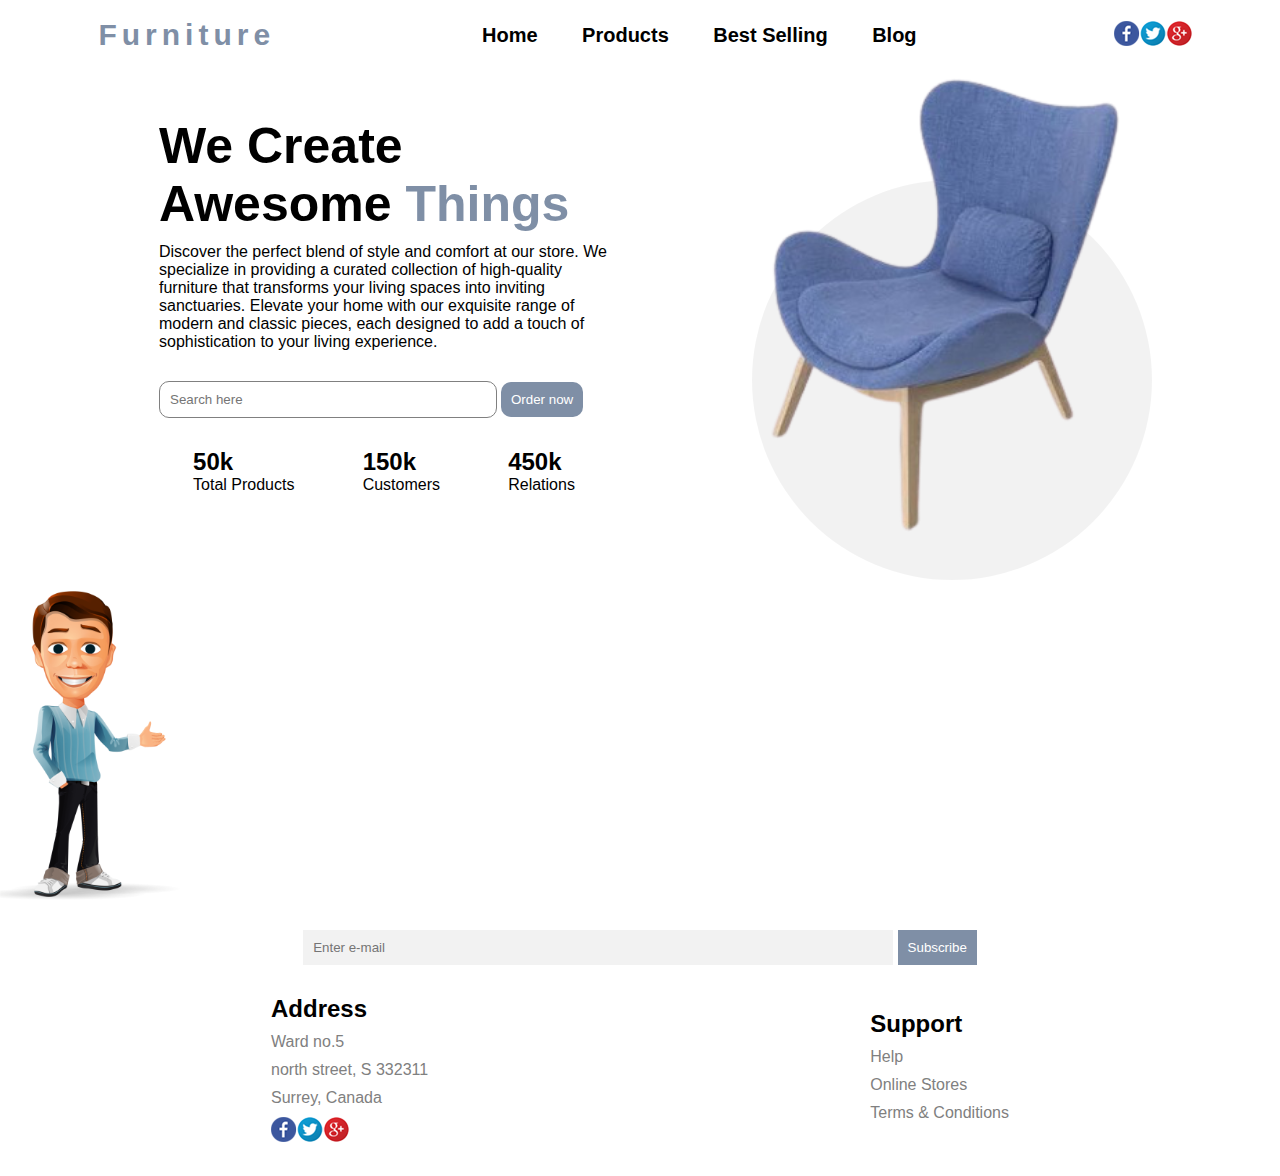
<file: Responsive-website/index.html>
<!DOCTYPE html>
<html>
  <head>
    <meta charset="UTF-8" />
    <meta name="viewport" content="width=device-width, initial-scale=1.0" />
    <title>Complete Responsive Website Using HTML5 & CSS3</title>
    <link rel="stylesheet" type="text/css" href="style.css" />
  </head>
  <body>
    <header>
      <nav>
        <div class="logo">Furniture</div>
        <div class="menu">
          <a href="#">Home</a>
          <a href="Products.html">Products</a>
          <a href="BestSelling.html">Best Selling</a>
          <a href="Blog.html">Blog</a>
        </div>
        <div class="icon">
          <img src="images/icon.png" />
        </div>
      </nav>

      <div class="circle"></div>

      <div class="container">
        <div class="left">
          <h1>
            We Create <br />
            Awesome<span> Things</span>
          </h1>
          <p class="p-header">
            Discover the perfect blend of style and comfort at our store. We
            specialize in providing a curated collection of high-quality
            furniture that transforms your living spaces into inviting
            sanctuaries. Elevate your home with our exquisite range of modern
            and classic pieces, each designed to add a touch of sophistication
            to your living experience.
          </p>
          <div class="btn">
            <input type="text" name="" placeholder="Search here" />
            <button>Order now</button>
          </div>
          <div class="counter">
            <div>
              <h2>50k</h2>
              <p>Total Products</p>
            </div>
            <div>
              <h2>150k</h2>
              <p>Customers</p>
            </div>
            <div>
              <h2>450k</h2>
              <p>Relations</p>
            </div>
            <img src="images/welcome.png" id="welcome" />
          </div>
        </div>

        <div class="right">
          <img src="images/img1.png" />
        </div>
      </div>
    </header>

    <section id="footer">
      <div class="subscribe">
        <input type="text" name="" placeholder="Enter e-mail" />
        <button>Subscribe</button>
      </div>

      <div class="footer-row">
        <div>
          <h2>Address</h2>
          <p>Ward no.5</p>
          <p>north street, S 332311</p>
          <p>Surrey, Canada</p>
          <img src="images/icon.png" />
        </div>

        <div>
          <h2>Support</h2>
          <p>Help</p>
          <p>Online Stores</p>
          <p>Terms & Conditions</p>
        </div>
      </div>
    </section>
  </body>
</html>
</file>
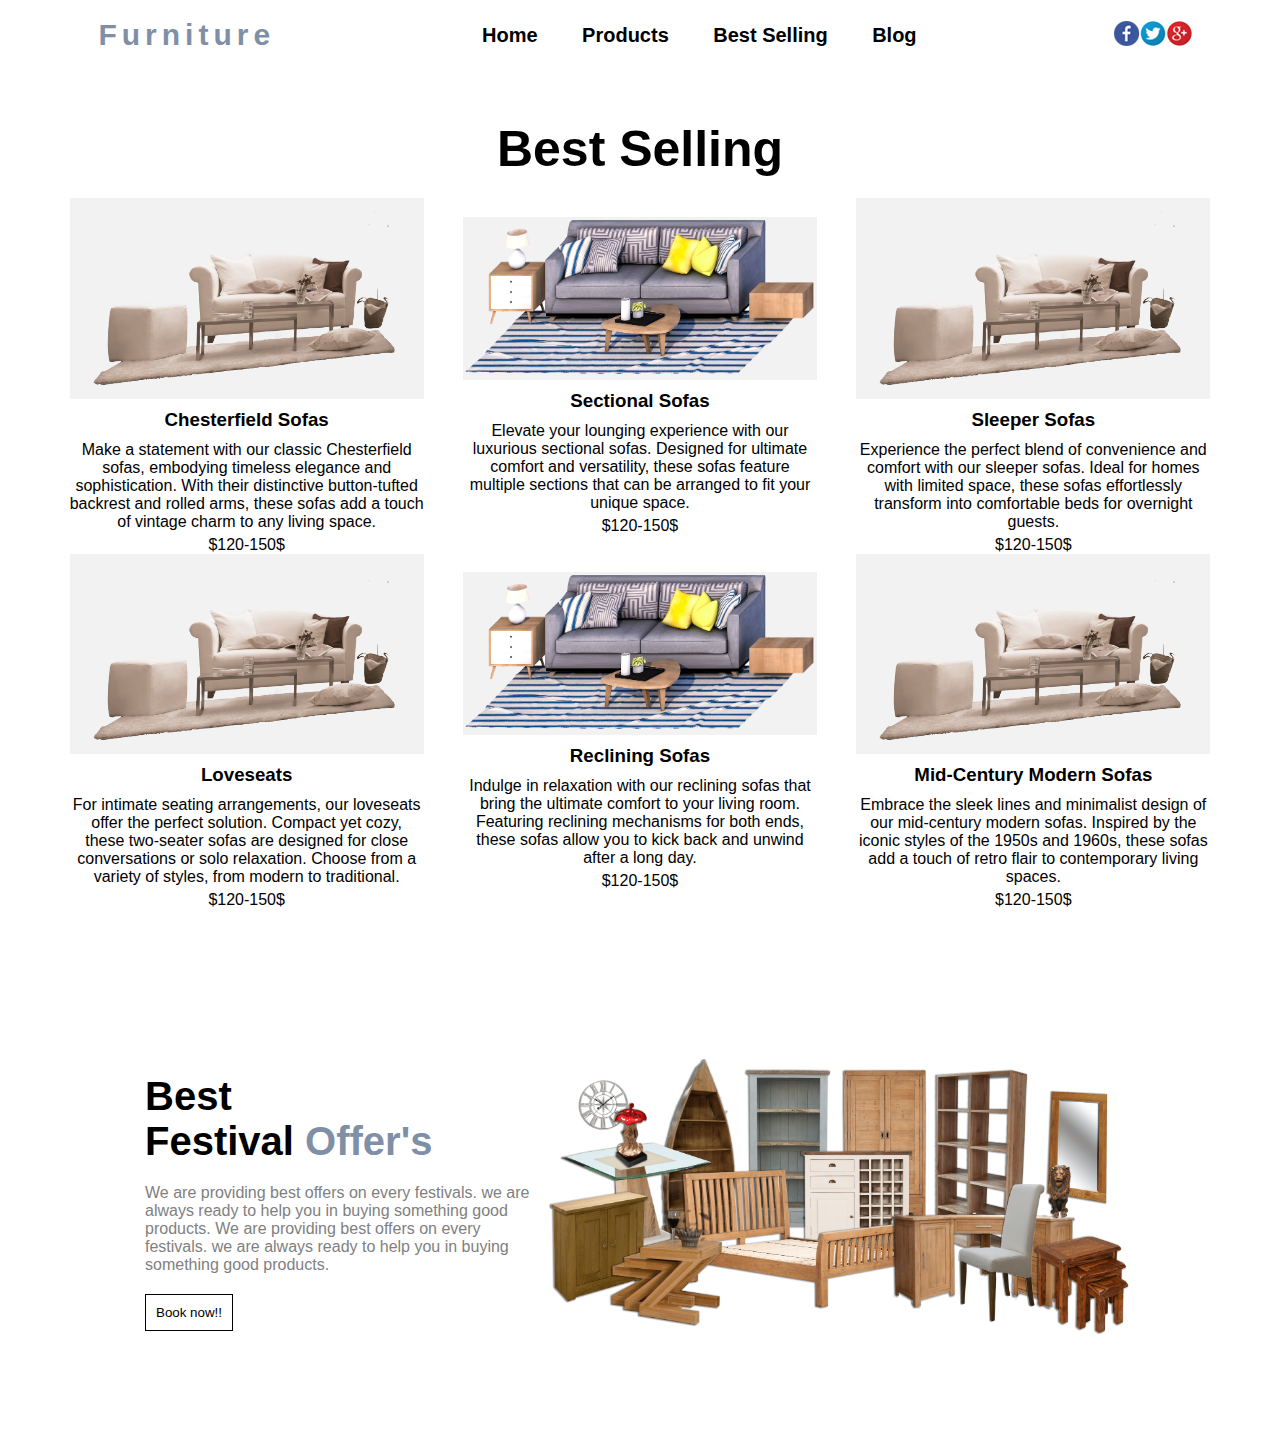
<file: Responsive-website/BestSelling.html>
<!DOCTYPE html>
<html lang="en">
  <head>
    <meta charset="UTF-8" />
    <meta name="viewport" content="width=device-width, initial-scale=1.0" />
    <link rel="stylesheet" type="text/css" href="style.css" />
    <title>Document</title>
  </head>
  <body>
    <nav>
      <div class="logo">Furniture</div>
      <div class="menu">
        <a href="index.html">Home</a>
        <a href="Products.html">Products</a>
        <a href="#">Best Selling</a>
        <a href="Blog.html">Blog</a>
      </div>
      <div class="icon">
        <img src="images/icon.png" />
      </div>
    </nav>

    <section id="selling">
      <h1>Best Selling</h1>
      <div class="selling-row">
        <div class="selling-box">
          <div>
            <img src="images/img5.png" />
          </div>
          <h3>Chesterfield Sofas</h3>
          <p>
            Make a statement with our classic Chesterfield sofas, embodying
            timeless elegance and sophistication. With their distinctive
            button-tufted backrest and rolled arms, these sofas add a touch of
            vintage charm to any living space.
          </p>
          <p style="padding-top: 5px">$120-150$</p>
        </div>
        <div class="selling-box">
          <div>
            <img src="images/img6.png" />
          </div>
          <h3>Sectional Sofas</h3>
          <p>
            Elevate your lounging experience with our luxurious sectional sofas.
            Designed for ultimate comfort and versatility, these sofas feature
            multiple sections that can be arranged to fit your unique space.
          </p>
          <p style="padding-top: 5px">$120-150$</p>
        </div>
        <div class="selling-box">
          <div>
            <img src="images/img5.png" />
          </div>
          <h3>Sleeper Sofas</h3>
          <p>
            Experience the perfect blend of convenience and comfort with our
            sleeper sofas. Ideal for homes with limited space, these sofas
            effortlessly transform into comfortable beds for overnight guests.
          </p>
          <p style="padding-top: 5px">$120-150$</p>
        </div>
        <div class="selling-box">
          <div>
            <img src="images/img5.png" />
          </div>
          <h3>Loveseats</h3>
          <p>
            For intimate seating arrangements, our loveseats offer the perfect
            solution. Compact yet cozy, these two-seater sofas are designed for
            close conversations or solo relaxation. Choose from a variety of
            styles, from modern to traditional.
          </p>
          <p style="padding-top: 5px">$120-150$</p>
        </div>
        <div class="selling-box">
          <div>
            <img src="images/img6.png" />
          </div>
          <h3>Reclining Sofas</h3>
          <p>
            Indulge in relaxation with our reclining sofas that bring the
            ultimate comfort to your living room. Featuring reclining mechanisms
            for both ends, these sofas allow you to kick back and unwind after a
            long day.
          </p>
          <p style="padding-top: 5px">$120-150$</p>
        </div>
        <div class="selling-box">
          <div>
            <img src="images/img5.png" />
          </div>
          <h3>Mid-Century Modern Sofas</h3>
          <p>
            Embrace the sleek lines and minimalist design of our mid-century
            modern sofas. Inspired by the iconic styles of the 1950s and 1960s,
            these sofas add a touch of retro flair to contemporary living
            spaces.
          </p>
          <p style="padding-top: 5px">$120-150$</p>
        </div>
      </div>
    </section>

    <section id="offer">
      <div class="offer-row">
        <div class="offer-left-col">
          <h1>
            Best <br />Festival<span style="color: #7f8fa6"> Offer's</span>
          </h1>
          <p>
            We are providing best offers on every festivals. we are always ready
            to help you in buying something good products. We are providing best
            offers on every festivals. we are always ready to help you in buying
            something good products.
          </p>
          <button class="c-btn">Book now!!</button>
        </div>
        <div class="offer-right-col">
          <img src="images/img7.png" />
        </div>
      </div>
    </section>
  </body>
</html>
</file>
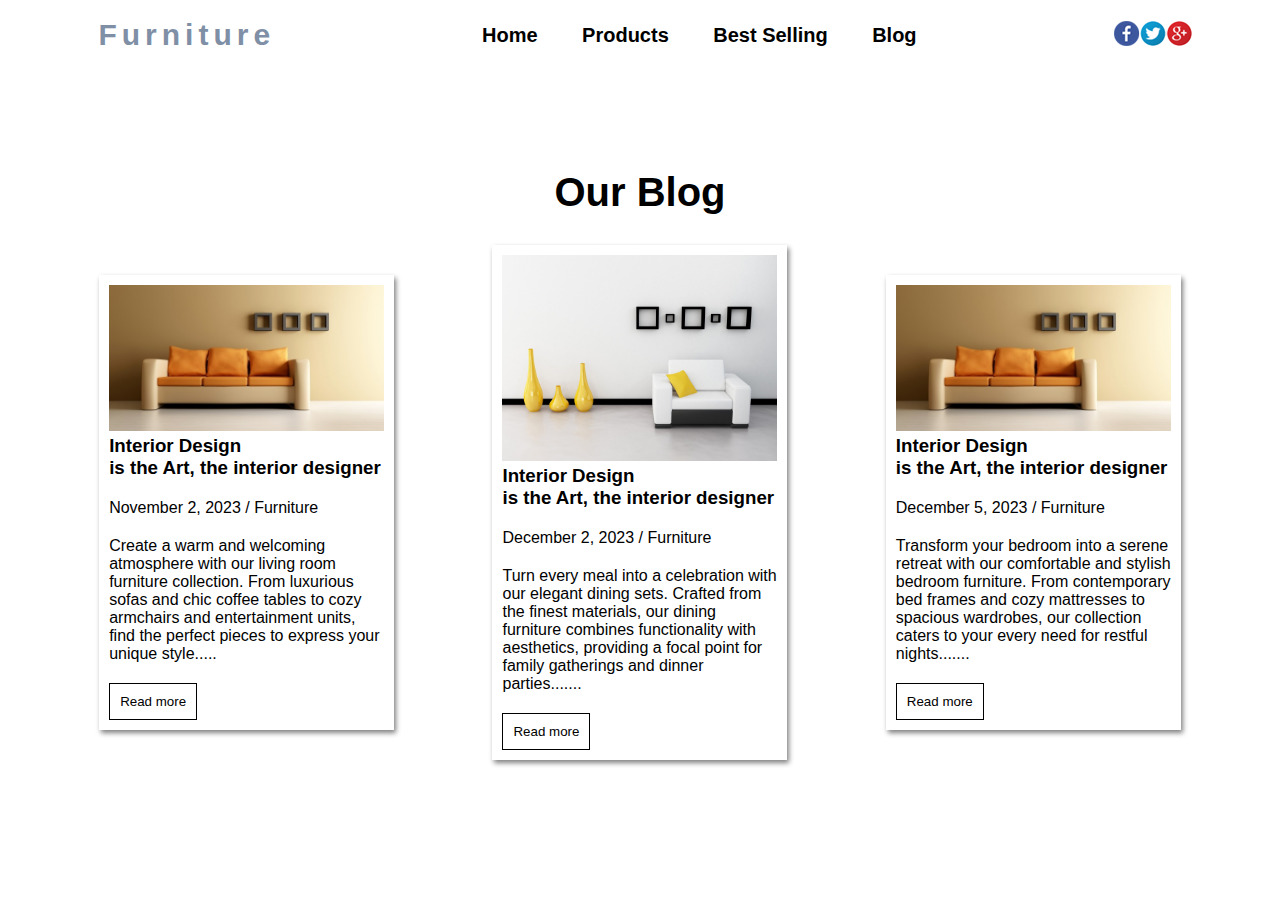
<file: Responsive-website/Blog.html>
<!DOCTYPE html>
<html lang="en">
  <head>
    <meta charset="UTF-8" />
    <meta name="viewport" content="width=device-width, initial-scale=1.0" />
    <link rel="stylesheet" type="text/css" href="style.css" />
    <title>Document</title>

    <style>
      .more-text {
        display: none;
      }
    </style>
  </head>
  <body>
    <nav>
      <div class="logo">Furniture</div>
      <div class="menu">
        <a href="index.html">Home</a>
        <a href="Products.html">Products</a>
        <a href="BestSelling.html">Best Selling</a>
        <a href="#">Blog</a>
      </div>
      <div class="icon">
        <img src="images/icon.png" />
      </div>
    </nav>

    <section id="blog">
      <h1>Our Blog</h1>
      <div class="blog-row">
        <div class="blog-box">
          <img src="images/img8.jpg" />

          <h3>Interior Design <br />is the Art, the interior designer</h3>
          <p>November 2, 2023 / Furniture</p>
          <p>
            Create a warm and welcoming atmosphere with our living room
            furniture collection. From luxurious sofas and chic coffee tables to
            cozy armchairs and entertainment units, find the perfect pieces to
            express your unique style.....
          </p>
          <div class="more-text" id="moreText1">
            <p>
              Elevate your workspace with our range of functional and stylish
              office furniture. Whether you're working from home or managing a
              professional office, our desks, chairs, and storage solutions
              combine form and function seamlessly.
            </p>
          </div>
          <button
            onclick="toggleText('moreText1')"
            data-target="moreText1"
            class="c-btn"
          >
            Read more
          </button>
        </div>

        <div class="blog-box">
          <img src="images/img9.jpg" />

          <h3>Interior Design <br />is the Art, the interior designer</h3>
          <p>December 2, 2023 / Furniture</p>
          <p>
            Turn every meal into a celebration with our elegant dining sets.
            Crafted from the finest materials, our dining furniture combines
            functionality with aesthetics, providing a focal point for family
            gatherings and dinner parties.......
          </p>
          <div class="more-text" id="moreText2">
            <p>
              Experience the beauty and comfort of our furniture in person by
              visiting our showroom. Our knowledgeable staff is ready to assist
              you in finding the perfect pieces for your home. Feel the
              textures, test the comfort, and envision the possibilities with
              us.
            </p>
          </div>
          <button
            onclick="toggleText('moreText2')"
            data-target="moreText2"
            class="c-btn"
          >
            Read more
          </button>
        </div>

        <div class="blog-box">
          <img src="images/img8.jpg" />

          <h3>Interior Design <br />is the Art, the interior designer</h3>
          <p>December 5, 2023 / Furniture</p>
          <p>
            Transform your bedroom into a serene retreat with our comfortable
            and stylish bedroom furniture. From contemporary bed frames and cozy
            mattresses to spacious wardrobes, our collection caters to your
            every need for restful nights.......
          </p>
          <div class="more-text" id="moreText3">
            <p>
              we prioritize quality craftsmanship. Each piece in our collection
              is carefully selected for its durability, comfort, and timeless
              design. We believe that furniture should not only complement your
              lifestyle but also stand the test of time.
            </p>
          </div>

          <button
            onclick="toggleText('moreText3')"
            data-target="moreText3"
            class="c-btn"
          >
            Read more
          </button>
        </div>
      </div>
    </section>

    <script>
      function toggleText(elementId) {
        var moreText = document.getElementById(elementId);
        var buttonText = document.querySelector(
          "button[data-target='" + elementId + "']"
        );

        if (moreText.style.display === "none") {
          moreText.style.display = "block";
          buttonText.textContent = "Read Less";
        } else {
          moreText.style.display = "none";
          buttonText.textContent = "Read More";
        }
      }
    </script>
  </body>
</html>
</file>
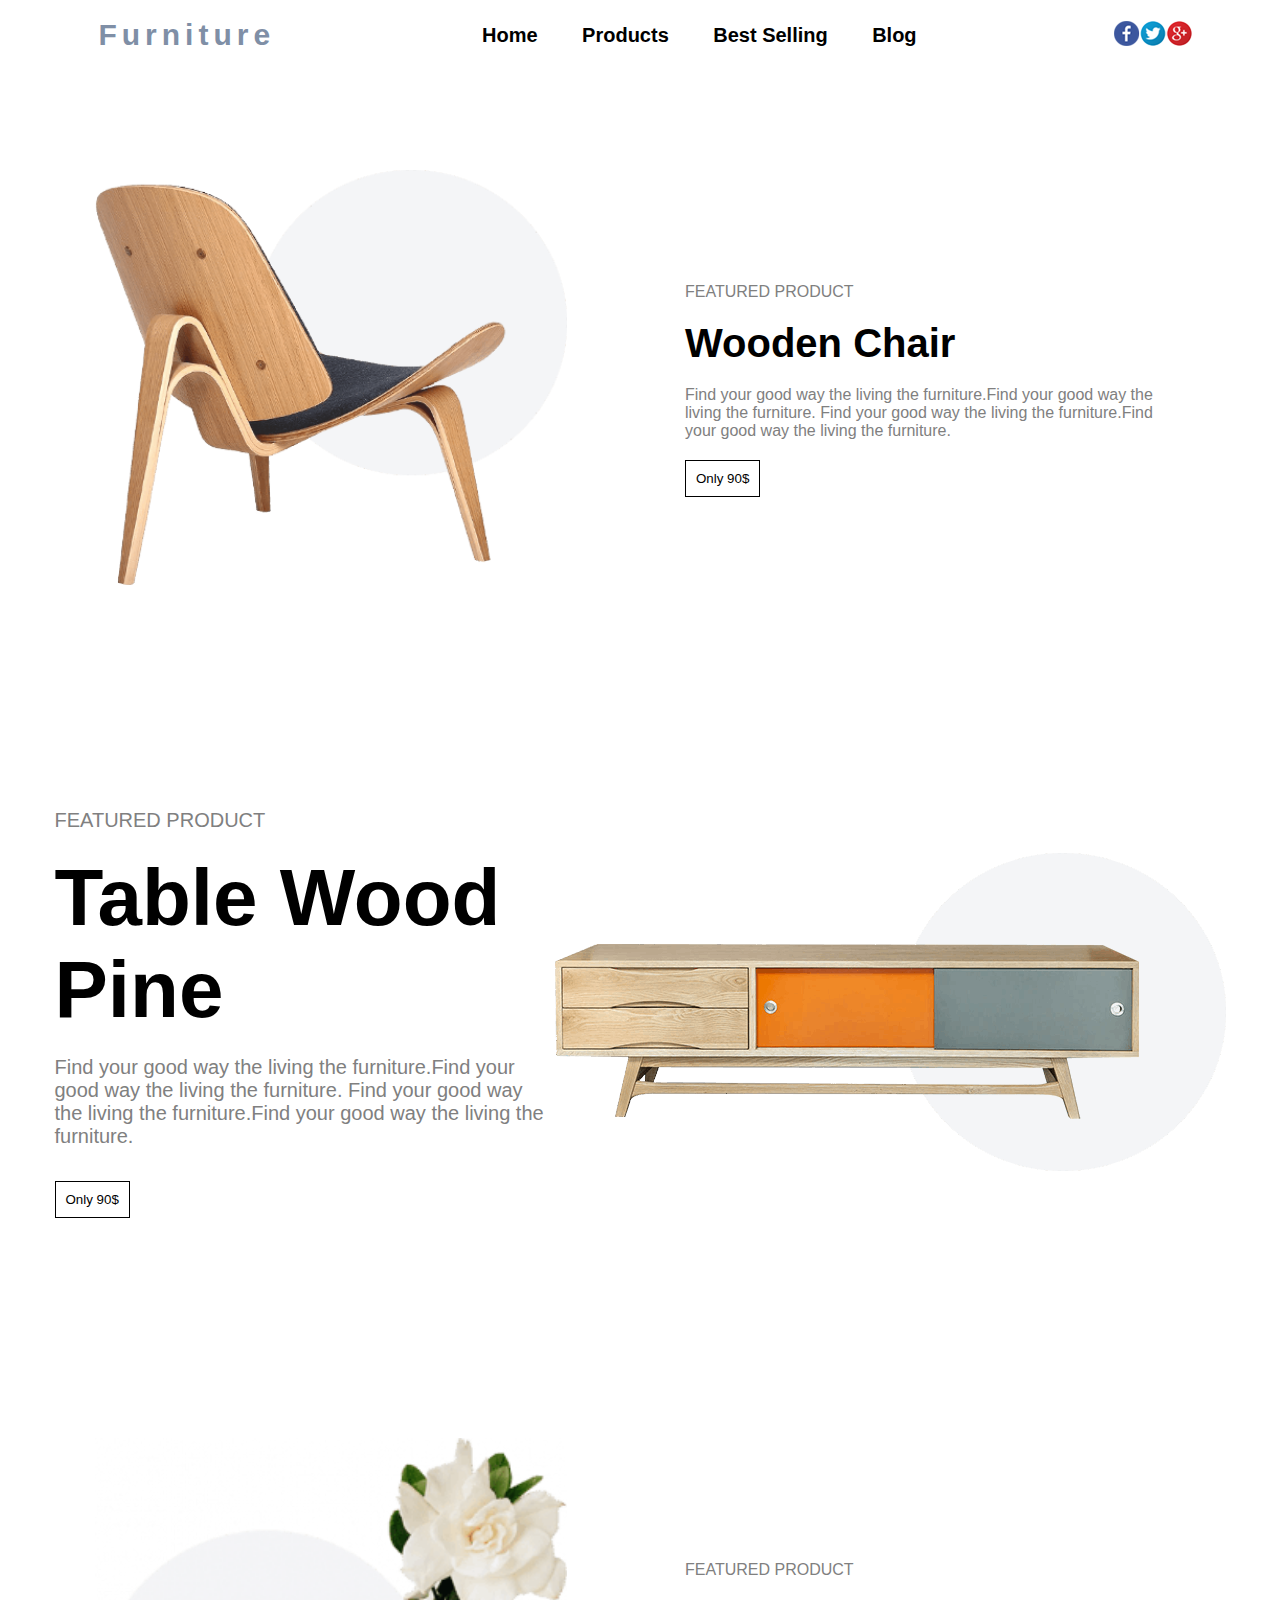
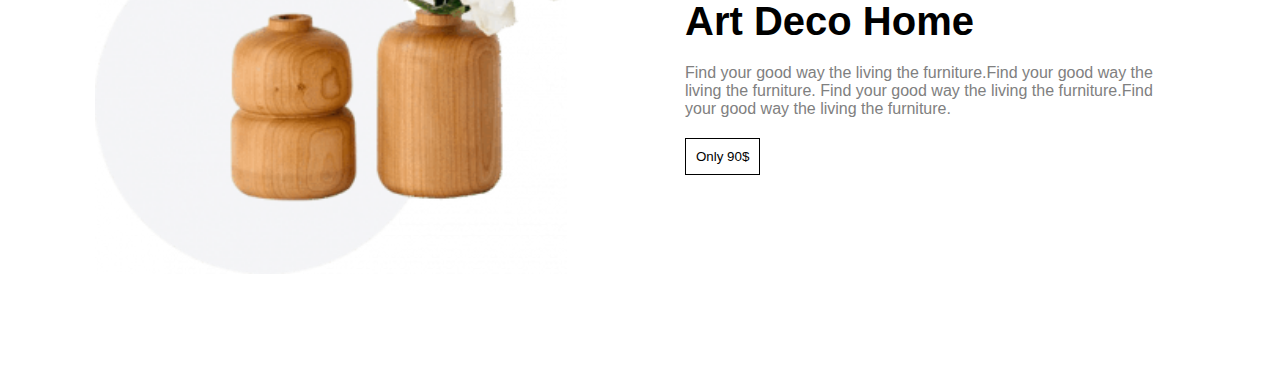
<file: Responsive-website/Products.html>
<!DOCTYPE html>
<html lang="en">
  <head>
    <meta charset="UTF-8" />
    <meta name="viewport" content="width=device-width, initial-scale=1.0" />
    <link rel="stylesheet" type="text/css" href="style.css" />
    <title>Document</title>
  </head>
  <body>
    <nav>
      <div class="logo">Furniture</div>
      <div class="menu">
        <a href="index.html">Home</a>
        <a href="#">Products</a>
        <a href="BestSelling.html">Best Selling</a>
        <a href="Blog.html">Blog</a>
      </div>
      <div class="icon">
        <img src="images/icon.png" />
      </div>
    </nav>

    <section id="featured">
      <div class="featured-row">
        <div class="featured-left-col">
          <img src="images/img2.png" />
        </div>

        <div class="featured-right-col">
          <p>FEATURED PRODUCT</p>
          <h1>Wooden Chair</h1>
          <p>
            Find your good way the living the furniture.Find your good way the
            living the furniture. Find your good way the living the
            furniture.Find your good way the living the furniture.
          </p>
          <button class="c-btn">Only 90$</button>
        </div>
      </div>
    </section>

    <section id="featured2">
      <div class="featured2-row">
        <div class="featured2-left-col">
          <p>FEATURED PRODUCT</p>
          <h1>Table Wood Pine</h1>
          <p>
            Find your good way the living the furniture.Find your good way the
            living the furniture. Find your good way the living the
            furniture.Find your good way the living the furniture.
          </p>
          <button class="c-btn">Only 90$</button>
        </div>
        <div class="featured2-right-col">
          <img src="images/img3.png" />
        </div>
      </div>
    </section>

    <section id="featured">
      <div class="featured-row">
        <div class="featured-left-col">
          <img src="images/img4.png" />
        </div>

        <div class="featured-right-col">
          <p>FEATURED PRODUCT</p>
          <h1>Art Deco Home</h1>
          <p>
            Find your good way the living the furniture.Find your good way the
            living the furniture. Find your good way the living the
            furniture.Find your good way the living the furniture.
          </p>
          <button class="c-btn">Only 90$</button>
        </div>
      </div>
    </section>
  </body>
</html>
</file>
<file: Responsive-website/style.css>
* {
  padding: 0;
  margin: 0;
  font-family: sans-serif;
  box-sizing: border-box;
}
header {
  width: 100%;
  height: 100vh;
  position: relative;
}

nav {
  display: flex;
  justify-content: space-around;
  align-items: center;
  flex-wrap: wrap;
  height: 70px;
}

.logo {
  font-size: 30px;
  font-weight: bold;
  color: #7f8fa6;
  letter-spacing: 5px;
  padding: 5px 10px;
}
.menu a {
  text-decoration: none;
  font-size: 20px;
  color: black;
  font-weight: bold;
  padding: 10px 20px;
}
.circle {
  width: 400px;
  height: 400px;
  background: rgba(0, 0, 0, 0.05);
  border-radius: 50%;
  position: absolute;
  top: 20%;
  right: 10%;
  z-index: -1;
}
.container {
  display: flex;
  justify-content: center;
  align-items: center;
  flex-wrap: wrap;
}
.left {
  flex-basis: 60%;
  max-width: 450px;
}
.right {
  flex-basis: 40%;
  text-align: right;
}
.right img {
  width: 70%;
}

.left h1 {
  font-size: 50px;
}
.left span {
  color: #7f8fa6;
}
.p-header {
  margin-top: 10px;
}
.btn {
  margin-top: 30px;
}
.btn input {
  padding: 10px;
  width: 75%;
  border-radius: 10px;
  border: 1px solid grey;
  outline: none;
}
.btn button {
  padding: 10px;
  color: white;
  background: #7f8fa6;
  border: none;
  outline: none;
  border-radius: 10px;
}
.counter {
  display: flex;
  justify-content: space-around;
  align-items: center;
  flex-wrap: wrap;
  margin-top: 30px;
}
#welcome {
  position: absolute;
  bottom: 0;
  left: 0;
  width: 180px;
  z-index: -1;
}
#featured {
  padding: 100px 50px;
}
.featured-row {
  display: flex;
  justify-content: center;
  align-items: center;
  flex-wrap: wrap;
}

.featured-left-col {
  flex-basis: 50%;
}
.featured-left-col img {
  width: 80%;
}
.featured-right-col {
  flex-basis: 50%;
  max-width: 500px;
}
.featured-right-col h1 {
  font-size: 40px;
  margin-bottom: 20px;
}
.featured-right-col p {
  margin: 20px 0px;
  color: grey;
}

.c-btn {
  background: none;
  padding: 10px;
  border: 1px solid black;
  outline: none;
  color: black;
}
#featured2 {
  padding: 100px 50px;
}
.featured2-row,
.offer-row {
  display: flex;
  justify-content: center;
  align-items: center;
  flex-wrap: wrap;
}

.featured2-left-col,
.offer-left-col {
  flex-basis: 50%;
  max-width: 500px;
}
.offer-left-col {
  max-width: 400px;
}
.featured2-right-col,
.offer-right-col {
  flex-basis: 50%;
}
.featured2-right-col,
.offer-right-col img {
  width: 100%;
}

.featured2-left-col,
.offer-left-col h1 {
  font-size: 40px;
  margin-bottom: 20px;
}
.featured2-left-col p {
  margin: 20px 0px;
  color: grey;
  font-size: 20px;
}
.offer-left-col p {
  margin: 20px 0px;
  color: grey;
}
#selling {
  padding: 50px;
}
#selling h1 {
  font-size: 50px;
  text-align: center;
  margin-bottom: 20px;
}
.selling-row {
  display: flex;
  justify-content: space-around;
  align-items: center;
  flex-wrap: wrap;
}
.selling-box {
  flex-basis: 30%;
  text-align: center;
}
.selling-box img {
  width: 100%;
}

.selling-box > div {
  background: rgba(0, 0, 0, 0.05);
}
.selling-box h3 {
  margin: 10px 0px;
}

#offer {
  padding: 100px 50px;
}

#blog {
  padding: 100px 50px;
}
#blog h1 {
  font-size: 40px;
  text-align: center;
  margin-bottom: 30px;
}
.blog-row {
  display: flex;
  justify-content: space-around;
  align-items: center;
  flex-wrap: wrap;
}
.blog-box {
  flex-basis: 25%;
  padding: 10px;
  box-shadow: 2px 3px 5px grey;
}
.blog-box img {
  width: 100%;
}

.blog-box p {
  margin: 20px 0px;
}
#footer {
  padding: 30px 50px;
}
.subscribe {
  text-align: center;
  margin-bottom: 30px;
}
.subscribe input {
  width: 50%;
  padding: 10px;
  border: none;
  background: rgba(0, 0, 0, 0.05);
  outline: none;
}
.subscribe button {
  padding: 10px;
  border: none;
  outline: none;
  color: white;
  background: #7f8fa6;
}

.footer-row {
  display: flex;
  justify-content: space-around;
  align-items: center;
  flex-wrap: wrap;
}
.footer-row p {
  color: grey;
  margin: 10px 0px;
}

@media (min-width: 600px) and (max-width: 768px) {
  .menu a {
    font-size: 17px;
    padding: 10px;
  }
  .logo {
    font-size: 27px;
    letter-spacing: 4px;
  }
  .icon img {
    height: 20px;
  }
  .left {
    flex-basis: 100%;
    margin: 50px 100px;
  }
  .right {
    display: none;
  }

  #welcome {
    width: 120px;
  }
  .btn input {
    width: 50%;
  }

  .featured-left-col {
    flex-basis: 100%;
  }
  .featured-right-col {
    flex-basis: 100%;
  }

  .featured2-left-col {
    flex-basis: 100%;
  }
  .featured2-right-col {
    flex-basis: 100%;
  }
  .featured2-right-col img {
    width: 100%;
  }
  .selling-box {
    flex-basis: 100%;
    text-align: center;
    margin: 10px 0px;
  }
  .offer-left-col {
    flex-basis: 100%;
    margin-bottom: 10px;
  }
  .offer-right-col {
    flex-basis: 100%;
  }
  .offer-right-col img {
    width: 100%;
  }

  .blog-box {
    flex-basis: 100%;
    margin: 10px 0px;
  }
  .footer-row > div {
    flex-basis: 30%;
  }
}

@media (max-width: 600px) {
  .menu a {
    font-size: 13px;
    padding: 5px;
  }
  .logo {
    font-size: 23px;
    letter-spacing: 2px;
    padding: 5px;
  }
  .icon img {
    height: 15px;
  }
}

@media (min-width: 1024px) and (max-width: 1439px) {
  section {
    grid-template-columns: repeat(auto-fit, minmax(250px, 1fr));
  }
}

@media only screen and (min-width: 1440px) {
  section {
    grid-template-columns: repeat(auto-fit, minmax(300px, 1fr));
  }
}
</file>
